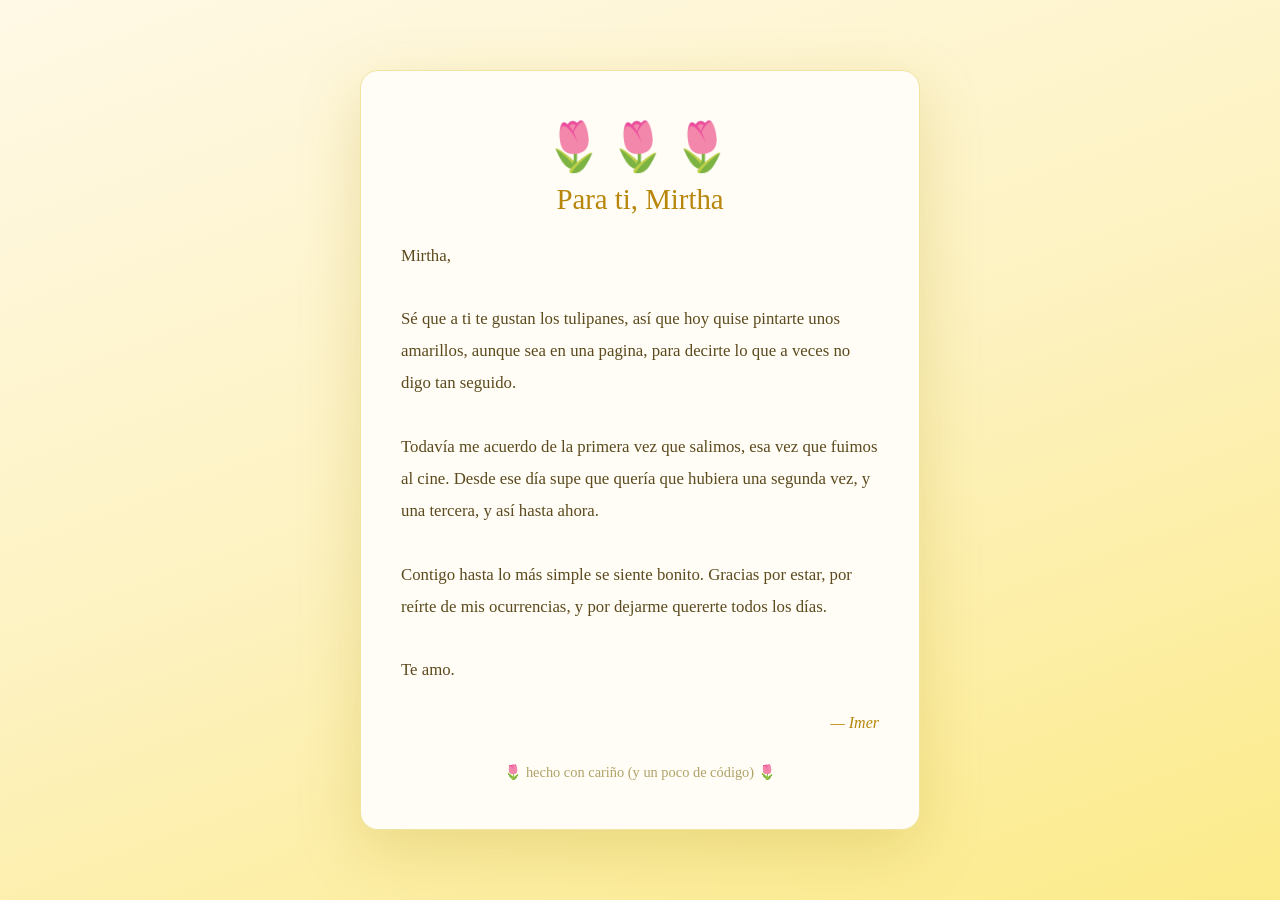
<file: sorpresa-am9EZlV6nfo.html>
<!DOCTYPE html>
<html lang="es">
<head>
<meta charset="UTF-8">
<meta name="viewport" content="width=device-width, initial-scale=1.0">
<title>Para Mirtha 🌷</title>
<link rel="stylesheet" href="styles.css">
</head>
<body>

  <!-- tulipanes flotando -->
  <div class="tulipan" style="left: 5%; animation-duration: 14s; animation-delay: 0s;">🌷</div>
  <div class="tulipan" style="left: 18%; animation-duration: 11s; animation-delay: 2s;">🌷</div>
  <div class="tulipan" style="left: 32%; animation-duration: 16s; animation-delay: 1s;">🌷</div>
  <div class="tulipan" style="left: 48%; animation-duration: 12s; animation-delay: 3s;">🌷</div>
  <div class="tulipan" style="left: 62%; animation-duration: 15s; animation-delay: 0.5s;">🌷</div>
  <div class="tulipan" style="left: 75%; animation-duration: 13s; animation-delay: 2.5s;">🌷</div>
  <div class="tulipan" style="left: 88%; animation-duration: 17s; animation-delay: 1.5s;">🌷</div>

  <div class="tarjeta">
    <div class="ramo">🌷🌷🌷</div>
    <h1>Para ti, Mirtha</h1>
    <div class="carta">Mirtha,

Sé que a ti te gustan los tulipanes, así que hoy quise pintarte unos amarillos, aunque sea en una pagina, para decirte lo que a veces no digo tan seguido.

Todavía me acuerdo de la primera vez que salimos, esa vez que fuimos al cine. Desde ese día supe que quería que hubiera una segunda vez, y una tercera, y así hasta ahora.

Contigo hasta lo más simple se siente bonito. Gracias por estar, por reírte de mis ocurrencias, y por dejarme quererte todos los días.

Te amo.</div>
    <div class="firma">— Imer</div>
    <div class="linea-final">🌷 hecho con cariño (y un poco de código) 🌷</div>
  </div>

</body>
</html>
</file>
<file: styles.css>
* { box-sizing: border-box; }

body {
  margin: 0;
  min-height: 100vh;
  display: flex;
  align-items: center;
  justify-content: center;
  background: linear-gradient(160deg, #fff9e6 0%, #fdf2c0 50%, #fceB8a 100%);
  font-family: 'Georgia', 'Times New Roman', serif;
  overflow-x: hidden;
  padding: 40px 16px;
  position: relative;
}

.tulipan {
  position: fixed;
  bottom: -60px;
  font-size: 2rem;
  opacity: 0.85;
  animation: flotar linear infinite;
  z-index: 0;
  user-select: none;
}

@keyframes flotar {
  0%   { transform: translateY(0) rotate(0deg); opacity: 0; }
  10%  { opacity: 0.9; }
  90%  { opacity: 0.9; }
  100% { transform: translateY(-110vh) rotate(15deg); opacity: 0; }
}

.tarjeta {
  position: relative;
  z-index: 1;
  max-width: 560px;
  width: 100%;
  background: #fffdf5;
  border-radius: 18px;
  padding: 48px 40px;
  box-shadow: 0 20px 60px rgba(180, 150, 20, 0.25);
  border: 1px solid #f0e4a0;
  text-align: center;
  animation: aparecer 1.2s ease-out;
}

@keyframes aparecer {
  from { opacity: 0; transform: translateY(30px); }
  to   { opacity: 1; transform: translateY(0); }
}

.ramo {
  font-size: 3rem;
  margin-bottom: 8px;
  letter-spacing: 4px;
}

h1 {
  color: #b8860b;
  font-size: 1.8rem;
  margin: 0 0 24px 0;
  font-weight: normal;
}

.carta {
  text-align: left;
  color: #5c4a1e;
  font-size: 1.05rem;
  line-height: 1.9;
  white-space: pre-line;
}

.firma {
  margin-top: 28px;
  font-style: italic;
  color: #b8860b;
  text-align: right;
}

.linea-final {
  margin-top: 32px;
  font-size: 0.9rem;
  color: #b0a26a;
}
</file>
